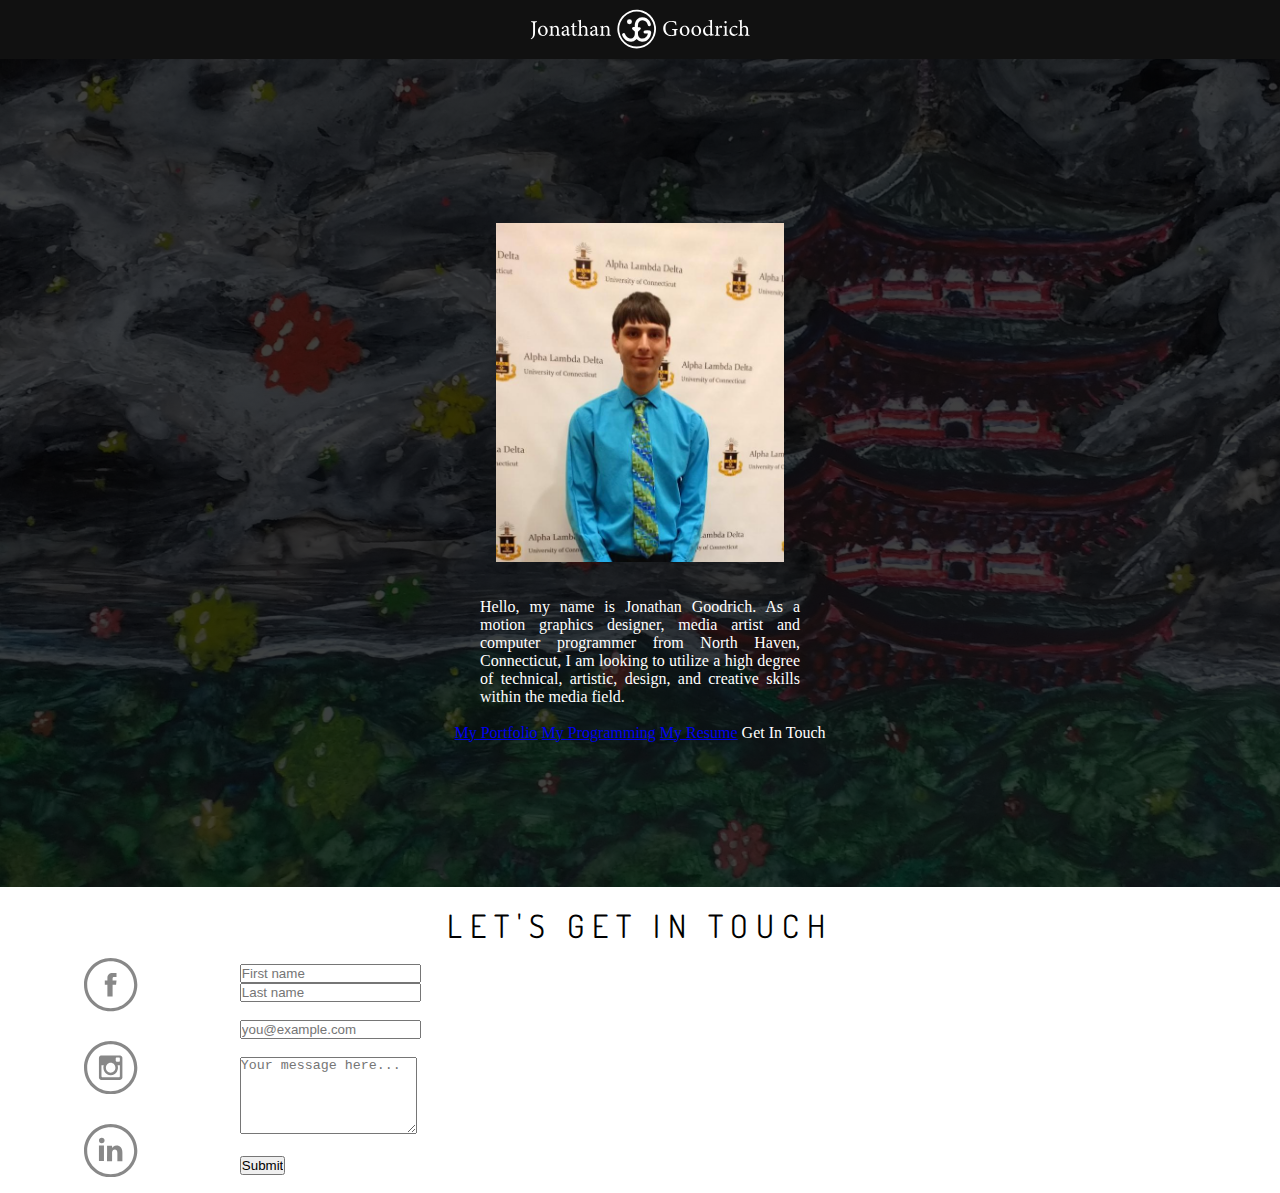
<file: index.html>
<!DOCTYPE html>
<html lang="en" dir="ltr">

<head>
  <meta charset="utf-8">
  <meta name="viewport" content="width=device-width, initial-scale=1.0">
  <link rel="stylesheet" href="https://stackpath.bootstrapcdn.com/bootstrap/4.2.1/css/bootstrap.min.css" integrity="sha384-GJzZqFGwb1QTTN6wy59ffF1BuGJpLSa9DkKMp0DgiMDm4iYMj70gZWKYbI706tWS" crossorigin="anonymous">
  <link rel="stylesheet" href="css/main.css">
  <title>Jonathan Goodrich | Porfolio</title>
</head>

<body>

  <div class="top">
    <nav>
      <div class="logo">
        <svg id="Layer_1" data-name="Layer 1" xmlns="http://www.w3.org/2000/svg" viewBox="0 50 850 210">
          <title>Horizontal Logo svg</title>
          <path d="M59.9,127.62c-6.12.71-6.75,1.18-6.75,7.77v29.05c0,10.36-1.64,15.77-6.9,20.48a25.71,25.71,0,0,1-7.3,4.55l-1.26-2.35a13.89,13.89,0,0,0,7.85-10.36c.71-3.77.79-8.32.79-14.91V135.39c0-6.59-.71-7.14-7.15-7.77v-2.19H59.9Z" />
          <path d="M81,141.05c9.81,0,17.11,7.45,17.11,17.58,0,12.71-9.42,18.76-17.11,18.76-10.83,0-17.42-8.72-17.42-17.51C63.6,147.09,73.56,141.05,81,141.05Zm-.94,2.66c-4.79,0-9.11,4.64-9.11,13.74,0,10,4.4,17.19,10.84,17.19,4.86,0,8.94-3.53,8.94-14.29C90.75,151.17,87,143.71,80.08,143.71Z" />
          <path d="M126,176.45v-2.2c4.55-.47,5-1,5-6.36V154.94c0-5.5-2-9.19-7.14-9.19-3.22,0-6.28,1.89-8.71,4.09V168.2c0,5.42.47,5.58,5.1,6.05v2.2h-17v-2.2c5.18-.55,5.65-.87,5.65-6.05V152c0-5.1-.55-5.33-4.79-6v-2a44.69,44.69,0,0,0,11-3.14V147c1.57-1.1,3.29-2.28,5.34-3.61a12,12,0,0,1,6.51-2.35c6.28,0,10.2,4.63,10.2,12.24V168.2c0,5.34.48,5.58,5,6.05v2.2Z" />
          <path d="M171.84,177.39a5.79,5.79,0,0,1-3.69-1.49,7.34,7.34,0,0,1-1.88-3.54c-3.14,2.12-7,5-9.42,5a9.63,9.63,0,0,1-9.58-9.66c0-3.84,2.12-6.35,6.44-7.85,4.79-1.64,10.68-3.69,12.4-5.1v-1.57c0-5.57-2.82-8.79-6.9-8.79a4.52,4.52,0,0,0-3.69,1.81,16.47,16.47,0,0,0-2.12,5.1,2.19,2.19,0,0,1-2.28,1.8,3.77,3.77,0,0,1-3.45-3.45c0-1.1,1-2,2.59-3.14,2.27-1.65,6.83-4.55,11.3-5.49a10.77,10.77,0,0,1,6.59,2.12c2.75,2.35,4,5,4,9.1v15.15c0,3.61,1.33,4.71,2.74,4.71a6.11,6.11,0,0,0,2.83-.87l.78,2.2Zm-5.73-19.86c-1.72.86-5.49,2.51-7.3,3.3-3,1.33-4.78,2.82-4.78,5.73a5.71,5.71,0,0,0,5.65,6,10.42,10.42,0,0,0,6.43-2.83Z" />
          <path d="M196.57,176.37a8,8,0,0,1-3.37,1c-5,0-7.7-3.06-7.7-9.34V145.21h-5.41l-.32-1,2.12-2.27h3.61v-6.6c1.49-1.57,3.77-3.61,5.26-5.18l1.18.16c-.16,3.3-.24,7.85-.24,11.62h9a2.45,2.45,0,0,1-.47,3.22H191.7V165.3c0,6.36,2.52,7.53,4.56,7.53a11.16,11.16,0,0,0,4.78-1.25l.71,2Z" />
          <path d="M226.87,176.45v-2.2c4.55-.47,5.18-.87,5.18-6.05V155.33c0-6.51-2.51-9.81-7.77-9.73a11.2,11.2,0,0,0-8.32,4.08V168.2c0,5.11.62,5.58,5.33,6.05v2.2H204.18v-2.2c4.56-.39,5.58-.79,5.58-6.05V130.37c0-4.16-.24-5.18-5.5-5.65v-2A48.53,48.53,0,0,0,216,120v26.77c2.82-2.83,7.14-5.73,11.38-5.73,6.44,0,10.91,4,10.91,13.42v13.81c0,5.18.63,5.58,5.18,6v2.2Z" />
          <path d="M272.87,177.39a5.75,5.75,0,0,1-3.69-1.49,7.44,7.44,0,0,1-1.89-3.54c-3.14,2.12-7,5-9.41,5a9.63,9.63,0,0,1-9.58-9.66c0-3.84,2.12-6.35,6.44-7.85,4.78-1.64,10.67-3.69,12.4-5.1v-1.57c0-5.57-2.83-8.79-6.91-8.79a4.54,4.54,0,0,0-3.69,1.81,17,17,0,0,0-2.12,5.1,2.18,2.18,0,0,1-2.27,1.8,3.77,3.77,0,0,1-3.46-3.45c0-1.1,1-2,2.59-3.14,2.28-1.65,6.83-4.55,11.3-5.49a10.82,10.82,0,0,1,6.6,2.12c2.74,2.35,4,5,4,9.1v15.15c0,3.61,1.34,4.71,2.75,4.71a6.11,6.11,0,0,0,2.82-.87l.79,2.2Zm-5.73-19.86c-1.73.86-5.5,2.51-7.3,3.3-3,1.33-4.79,2.82-4.79,5.73a5.71,5.71,0,0,0,5.65,6,10.44,10.44,0,0,0,6.44-2.83Z" />
          <path d="M305.37,176.45v-2.2c4.55-.47,5-1,5-6.36V154.94c0-5.5-2-9.19-7.14-9.19-3.22,0-6.28,1.89-8.72,4.09V168.2c0,5.42.47,5.58,5.11,6.05v2.2h-17v-2.2c5.18-.55,5.65-.87,5.65-6.05V152c0-5.1-.55-5.33-4.79-6v-2a44.57,44.57,0,0,0,11-3.14V147c1.57-1.1,3.3-2.28,5.34-3.61a12.06,12.06,0,0,1,6.52-2.35c6.28,0,10.2,4.63,10.2,12.24V168.2c0,5.34.47,5.58,5,6.05v2.2Z" />
          <path d="M558.4,155c-4.87.63-5.18,1.1-5.18,5.73v6.59a42.37,42.37,0,0,0,.47,7.46c-4.87,1.1-11,2.82-17.59,2.82-17.5,0-28.88-11.06-28.88-26.84,0-17,13.5-26.45,29.2-26.45,8.32,0,13.89,1.8,16.33,2,.15,2.9.54,7.77,1.17,12.71l-2.35.48c-1.89-6.68-4.24-9.74-9.19-11.39a23.72,23.72,0,0,0-7.06-.86c-12,0-19.94,7.77-19.94,22.61,0,12.56,6.36,24.88,21.75,24.88a15.72,15.72,0,0,0,6.67-1.26c1.65-.94,2.59-2,2.59-5.18v-6.36c0-5.73-.63-6.35-8.17-6.9v-2.28H558.4Z" />
          <path d="M583.2,141.05c9.81,0,17.11,7.45,17.11,17.58,0,12.71-9.42,18.76-17.11,18.76-10.83,0-17.42-8.72-17.42-17.51C565.78,147.09,575.75,141.05,583.2,141.05Zm-.94,2.66c-4.79,0-9.1,4.64-9.1,13.74,0,10,4.39,17.19,10.83,17.19,4.86,0,9-3.53,9-14.29C592.94,151.17,589.17,143.71,582.26,143.71Z" />
          <path d="M624.49,141.05c9.81,0,17.11,7.45,17.11,17.58,0,12.71-9.42,18.76-17.11,18.76-10.83,0-17.42-8.72-17.42-17.51C607.07,147.09,617,141.05,624.49,141.05Zm-.94,2.66c-4.79,0-9.1,4.64-9.1,13.74,0,10,4.39,17.19,10.83,17.19,4.86,0,8.94-3.53,8.94-14.29C634.22,151.17,630.46,143.71,623.55,143.71Z" />
          <path d="M686.19,174.48A83.82,83.82,0,0,0,674,177.39v-5.1c-1.41.86-3.45,2-4.86,2.82-3.14,1.81-5.26,2.28-6.21,2.28-6.28,0-14.6-6.28-14.6-17.27s9.58-19.07,20.33-19.07a15.88,15.88,0,0,1,5.34.86V130.37c0-5-.55-5.18-6.12-5.65v-2A78.33,78.33,0,0,0,680.22,120v47.33c0,4.08.55,4.47,3.46,4.79l2.51.16ZM674,148.11c-1.8-2.75-5.18-4-8.24-4-3.77,0-10.44,2.51-10.44,13.81,0,9.5,5.89,14.52,10.91,14.6A14.1,14.1,0,0,0,674,169.7Z" />
          <path d="M708,176.45H690v-2.2c4.94-.47,5.41-.87,5.41-6V152c0-5.18-.31-5.42-4.86-6v-2a43.5,43.5,0,0,0,11.06-3.22v8.63c2.75-4.08,6-8.39,10-8.39,2.91,0,4.55,1.8,4.55,3.76a5.25,5.25,0,0,1-2.66,4.32,1.55,1.55,0,0,1-2-.16c-1.18-1.17-2.12-2-3.54-2-1.64,0-4.55,2.43-6.28,6.44V168.2c0,5.18.4,5.58,6.44,6.05Z" />
          <path d="M720,176.45v-2.2c5-.47,5.49-.87,5.49-6.2V151.88c0-4.87-.23-5.18-4.94-6V144a51.91,51.91,0,0,0,11.15-3.14v27.16c0,5.33.55,5.73,5.65,6.2v2.2Zm8.16-43.25A4.31,4.31,0,0,1,724,129a4.25,4.25,0,0,1,4.24-4.32,4.11,4.11,0,0,1,4,4.32A4.18,4.18,0,0,1,728.18,133.2Z" />
          <path d="M771,169.38c-3.45,4.55-8.71,8-13.42,8-10,0-15.86-8.09-15.86-16.49,0-6.2,2.67-11.38,7.93-15.38a20.75,20.75,0,0,1,11.93-4.47c3.53,0,6.12,1.09,7.3,2.12a2.47,2.47,0,0,1,1.26,2.27c0,1.89-2,3.53-2.83,3.53-.39,0-.7-.15-1.49-.78a11.65,11.65,0,0,0-7.93-3.3c-5.18,0-9.73,4.4-9.73,12.56-.08,10.91,7.38,14.52,11.93,14.52,3.3,0,6-.86,9.58-4.32Z" />
          <path d="M796.55,176.45v-2.2c4.56-.47,5.18-.87,5.18-6.05V155.33c0-6.51-2.51-9.81-7.77-9.73a11.21,11.21,0,0,0-8.32,4.08V168.2c0,5.11.63,5.58,5.34,6.05v2.2H773.87v-2.2c4.55-.39,5.57-.79,5.57-6.05V130.37c0-4.16-.23-5.18-5.49-5.65v-2A48.32,48.32,0,0,0,785.64,120v26.77c2.83-2.83,7.15-5.73,11.38-5.73,6.44,0,10.91,4,10.91,13.42v13.81c0,5.18.63,5.58,5.19,6v2.2Z" />
          <circle cx="387.61" cy="126.8" r="8.77" />
          <path d="M413.28,221.48a68.47,68.47,0,1,1,48.43-20A68,68,0,0,1,413.28,221.48Zm0-130.5a62,62,0,1,0,62,62A62.09,62.09,0,0,0,413.28,91Z" />
          <path d="M458.92,157.63a82.55,82.55,0,0,0-16.45.08,5.62,5.62,0,0,0,1.42,11.16,69.46,69.46,0,0,1,9.23-.32,26.45,26.45,0,0,1-5.69,11.3,20,20,0,0,1-15.68,6.81c-7.61,0-13.85-7.83-13.9-17.45v-1a4.08,4.08,0,0,0,0-.7c0-1.89,0-3.69,0-5.4l8.39-7.72a4.78,4.78,0,0,0-3.24-8.3h-5.37c0-1.84,0-3.54.06-5.15.31-11.43,6.16-18.81,14.91-18.81h0c15.91,0,19.45,14.57,19.67,15.57a5.62,5.62,0,0,0,11.22-.72c-.06-2-1.69-8.25-6.1-14.1-4.12-5.47-11.77-12-24.78-12h0A24.44,24.44,0,0,0,414.17,119c-4.86,5.38-7.55,12.85-7.79,21.61-.05,1.73-.06,3.53-.06,5.46h-4.73a4.78,4.78,0,0,0-3.17,8.36l8.11,7.18q0,3,.07,6.5l-.22,4.44c-.56,7.92-6.23,14.12-12.94,14.12-6.12,0-11.46-2.52-15.87-7.51a30.74,30.74,0,0,1-5.19-8.25,5.62,5.62,0,0,0-10.54,3.92,40.19,40.19,0,0,0,7,11.43c6.58,7.63,15.09,11.66,24.6,11.66a23,23,0,0,0,16.7-7.32,26,26,0,0,0,2.37-2.87c.36.48.72,1,1.11,1.42a23.51,23.51,0,0,0,18.13,8.77,31.06,31.06,0,0,0,25.66-12.51,36.58,36.58,0,0,0,7.36-19C465.13,158.61,460,157.73,458.92,157.63Z" />
        </svg>
      </div>
      <div class="menuItems">
        <a href="artwork.html">My Portfolio</a>
        <a href="https://github.com/CyanJe/Projects-Reel">My Programming</a>
        <a href="resume2023.pdf" target="_blank">My Resume</a>
        <a href="resume2023.pdf" target="_blank">Get In Touch</a>
      </div>
    </nav>

    <div class="mainReel">
      <div class="bgImg">
        <div class="middleCont">
          <img src="imgs/jon.jpg" width="50%" alt="Jon's Picture">
          <p>Hello, my name is Jonathan Goodrich. As a motion graphics designer, media artist and computer programmer from North Haven, Connecticut, I am looking to utilize a high degree of technical, artistic, design, and creative
            skills within the media field.</p>
        </div>

        <div class="menuItems">
          <a class="btn btn-outline-light" href="artwork.html" target="_blank">My Portfolio</a>
          <a class="btn btn-outline-light" href="https://github.com/CyanJe/Projects-Reel" target="_blank">My Programming</a>
          <a class="btn btn-outline-light" href="resume2023.pdf" target="_blank">My Resume</a>
          <a class="btn btn-outline-light touchBtn" style="color: white;">Get In Touch</a>
        </div>
      </div>
      <div id="carouselExampleIndicators" class="carousel slide" data-ride="carousel">
        <ol class="carousel-indicators">
          <li data-target="#carouselExampleIndicators" data-slide-to="0" class="active"></li>
          <li data-target="#carouselExampleIndicators" data-slide-to="1"></li>
          <li data-target="#carouselExampleIndicators" data-slide-to="2"></li>
          <li data-target="#carouselExampleIndicators" data-slide-to="3"></li>
          <li data-target="#carouselExampleIndicators" data-slide-to="4"></li>
        </ol>
        <div class="carousel-inner">
          <div class="carousel-item active">
            <img src="imgs/one.png" class="d-block w-100" alt="...">
          </div>
          <div class="carousel-item">
            <img src="imgs/two.jpg" class="d-block w-100" alt="...">
          </div>
          <div class="carousel-item">
            <img src="imgs/three.jpg" class="d-block w-100" alt="...">
          </div>
          <div class="carousel-item">
            <img src="imgs/four.jpg" class="d-block w-100" alt="...">
          </div>
          <div class="carousel-item">
            <img src="imgs/five.jpg" class="d-block w-100" alt="...">
          </div>
        </div>
        <a class="carousel-control-prev" href="#carouselExampleIndicators" role="button" data-slide="prev">
          <span class="carousel-control-prev-icon" aria-hidden="true"></span>
          <span class="sr-only">Previous</span>
        </a>
        <a class="carousel-control-next" href="#carouselExampleIndicators" role="button" data-slide="next">
          <span class="carousel-control-next-icon" aria-hidden="true"></span>
          <span class="sr-only">Next</span>
        </a>
      </div>
    </div>
  </div>
  <div class="viewOptions">
    <div class="Artwork">
      <a href="artwork.html">
        <svg enable-background="new 0 0 48 48" height="48px" id="Layer_1" version="1.1" viewBox="0 0 48 48" width="48px" xml:space="preserve" xmlns="http://www.w3.org/2000/svg" xmlns:xlink="http://www.w3.org/1999/xlink">
          <path clip-rule="evenodd" d="M46.443,6.719C40.506,15.546,22.623,33.4,22.623,33.4l-0.007-0.007  c-0.042,0.046-0.08,0.094-0.125,0.139c-1.124,1.122-2.649,1.576-4.114,1.403c0.471,1.972-0.026,4.137-1.529,5.678  c0,0-7.52,9.299-15.854,3.44c0,0,4.494-1.259,4.885-4.885c0,0-0.6-3.654,2.699-7.04c1.479-1.518,3.548-2.039,5.445-1.596  c-0.152-1.444,0.303-2.94,1.411-4.047c0.044-0.045,0.093-0.083,0.139-0.126l-0.007-0.007c0,0,17.872-17.864,26.712-23.793  c1.17-0.837,2.804-0.739,3.854,0.31C47.185,3.92,47.282,5.551,46.443,6.719z M15.456,33.486c-0.742-0.742-1.704-1.165-2.733-1.165  c-1.033,0-2.009,0.416-2.744,1.171c-2.535,2.602-2.155,5.584-2.145,5.677c-0.218,2.02-1.363,3.741-2.557,4.776  c0.422,0.077,0.849,0.116,1.285,0.116c4.75,0,8.752-4.66,8.789-4.704C15.352,39.357,18.09,36.121,15.456,33.486z M15.994,30.008  c0,0.796,0.289,1.546,0.854,2.109c0.565,0.564,1.348,0.891,2.146,0.891s1.519-0.326,2.066-0.874l1.554-1.57  c0.079-0.081,0.187-0.191,0.274-0.28l-4.197-4.197c-0.092,0.089-0.205,0.198-0.287,0.279l-1.557,1.537  C16.283,28.465,15.994,29.212,15.994,30.008z M44.72,4.286C44.471,4.037,44.18,4,44.027,4c-0.212,0-0.414,0.064-0.635,0.222  c-6.218,4.17-17.999,15.367-23.301,20.503l4.159,4.159c5.14-5.296,16.364-17.083,20.568-23.332  C45.102,5.158,45.061,4.625,44.72,4.286z"
            fill-rule="evenodd" /></svg>
        <p>My Portfolio</p>
      </a>
    </div>
    <div class="Programming">
      <a href="https://github.com/CyanJe/Projects-Reel">
        <svg version="1.1" viewBox="0 25 512 512" width="75px" xml:space="preserve" xmlns="http://www.w3.org/2000/svg" xmlns:xlink="http://www.w3.org/1999/xlink">
          <g>
            <g>
              <path d="M398.905,96.168h-285.81c-22.684,0-41.139,18.455-41.139,41.139v177.387      c0,22.684,18.455,41.139,41.139,41.139h105.759l-9.859,49.865h-31.964c-7.18,0-13,5.82-13,13s5.82,13,13,13      c8.213,0,149.678,0,157.938,0c7.18,0,13-5.82,13-13s-5.82-13-13-13h-31.964l-9.859-49.865h105.759      c22.684,0,41.139-18.455,41.139-41.139V137.307C440.043,114.623,421.589,96.168,398.905,96.168z M276.501,405.697h-41.003      l9.859-49.865h21.284L276.501,405.697z M414.043,314.693c0,8.348-6.792,15.139-15.139,15.139c-10.026,0-268.566,0-285.809,0      c-8.348,0-15.139-6.791-15.139-15.139V137.307c0-8.348,6.791-15.139,15.139-15.139h285.81c8.348,0,15.139,6.791,15.139,15.139      V314.693z" />
              <path d="M204.207,162.6c-5.077-5.077-13.308-5.077-18.385,0l-53.21,53.21      c-5.073,5.074-5.076,13.309,0,18.385l53.21,53.21c5.077,5.077,13.308,5.077,18.385,0c5.077-5.077,5.077-13.308,0-18.385      l-44.018-44.018l44.018-44.018C209.283,175.908,209.283,167.677,204.207,162.6z" />
              <path d="M326.178,162.6c-5.077-5.077-13.308-5.077-18.385,0c-5.077,5.077-5.077,13.308,0,18.385      l44.018,44.018l-44.018,44.018c-5.077,5.077-5.077,13.308,0,18.385c5.086,5.086,13.317,5.068,18.385,0l53.21-53.21      c5.073-5.074,5.076-13.309,0-18.385L326.178,162.6z" />
              <path d="M292.717,160.451c-6.263-3.508-14.186-1.275-17.695,4.989l-60.729,108.415      c-3.509,6.264-1.275,14.186,4.989,17.695c6.269,3.511,14.189,1.271,17.695-4.989l60.729-108.415      C301.215,171.882,298.981,163.959,292.717,160.451z" />
            </g>
          </g>
        </svg>
        <p>My Programming</p>
      </a>
    </div>
    <div class="Resume">
      <a href="resume2023.pdf">
        <svg height="100px" id="Layer_1" version="1.1" viewBox="0 0 48 48" xml:space="preserve" xmlns="http://www.w3.org/2000/svg" xmlns:xlink="http://www.w3.org/1999/xlink">
          <g>
            <path d="M37.054,9.945c0.55,0,1,0.45,1,1v28.67c0,0.55-0.45,1-1,1h-25.3   c-0.55,0-1-0.45-1-1V6.995c0-0.55,0.45-1,1-1h21.21c0.55,0,1,0.45,1,1v1.95c0,0.55,0.45,1,1,1H37.054z" style="stroke-miterlimit:10;" />
          </g>
          <rect height="6" style="stroke-miterlimit:10;" width="6" x="14.154" y="9.615" />
          <rect height="0.84" width="9.958" x="22.123" y="9.102" />
          <rect height="0.84" width="11.875" x="22.133" y="11.362" />
          <rect height="0.84" width="11.875" x="22.133" y="13.331" />
          <rect height="0.938" width="11.916" x="22.217" y="15.116" />
          <rect height="0.938" width="21.75" x="13.633" y="20.949" />
          <rect height="0.938" width="21.75" x="13.717" y="23.199" />
          <rect height="0.938" width="21.75" x="13.717" y="25.448" />
          <rect height="0.938" width="21.75" x="13.801" y="36.281" />
          <path d="M38.123,9.894c0.33,0.32,0.444,0.738,0.256,0.933l0,0c-0.188,0.194-0.609,0.092-0.939-0.228  l-3.925-3.807c-0.329-0.32-0.444-0.738-0.256-0.932l0,0c0.188-0.195,0.61-0.093,0.939,0.227L38.123,9.894z" />
        </svg>
        <p>Read My Resume</p>
      </a>
    </div>

  </div>

  <div class="aboutJon">
    <div class="card" style="width: 100vw;">
      <img src="imgs/jon.jpg" class="card-img-top" alt="...">
      <div class="card-body">
        <p class="card-text">Hello, my name is Jonathan Goodrich. As a motion graphics designer, media artist and computer programmer from North Haven, Connecticut, I am looking to utilize a high degree of technical, artistic, design, and creative
          skills within the media field.</p>
      </div>
    </div>
  </div>

  <div class="divider divider-1">
    <p>...</p>
  </div>

  <p class="gIT">Let's Get In Touch</p>
  <div class="contactGIT">

    <div class="socialMedia">
      <div class="facebook">
        <a href="https://www.facebook.com/jonathan.goodrich.169">
          <svg version="1.1" viewBox="0 0 50 50" xmlns="http://www.w3.org/2000/svg" xmlns:sketch="http://www.bohemiancoding.com/sketch/ns" xmlns:xlink="http://www.w3.org/1999/xlink">
            <g fill="none" fill-rule="evenodd" id="Page-1" stroke="none" stroke-width="1">
              <g fill="#000000" id="Facebook">
                <path d="M25,50 C38.8071194,50 50,38.8071194 50,25 C50,11.1928806 38.8071194,0 25,0 C11.1928806,0 0,11.1928806 0,25 C0,38.8071194 11.1928806,50 25,50 Z M25,47 C37.1502651,47 47,37.1502651 47,25 C47,12.8497349 37.1502651,3 25,3 C12.8497349,3 3,12.8497349 3,25 C3,37.1502651 12.8497349,47 25,47 Z M26.8145197,36 L26.8145197,24.998712 L30.0687449,24.998712 L30.5,21.2076072 L26.8145197,21.2076072 L26.8200486,19.3101227 C26.8200486,18.3213442 26.9207209,17.7915341 28.4425538,17.7915341 L30.4769629,17.7915341 L30.4769629,14 L27.2222769,14 C23.3128757,14 21.9368678,15.8390937 21.9368678,18.9318709 L21.9368678,21.2080366 L19.5,21.2080366 L19.5,24.9991413 L21.9368678,24.9991413 L21.9368678,36 L26.8145197,36 Z M26.8145197,36"
                  id="Oval-1" />
              </g>
            </g>
          </svg>
        </a>
      </div>
      <div class="instagram">
        <a href="https://www.instagram.com/gooj56/">
          <svg version="1.1" viewBox="0 0 50 50" xmlns="http://www.w3.org/2000/svg" xmlns:sketch="http://www.bohemiancoding.com/sketch/ns" xmlns:xlink="http://www.w3.org/1999/xlink">
            <g fill="none" fill-rule="evenodd" id="Page-1" stroke="none" stroke-width="1">
              <g id="Intsagram">
                <path d="M25,0 C11.1928806,0 0,11.1928806 0,25 C0,38.8071194 11.1928806,50 25,50 C38.8071194,50 50,38.8071194 50,25 C50,11.1928806 38.8071194,0 25,0 Z M25,3 C12.8497349,3 3,12.8497349 3,25 C3,37.1502651 12.8497349,47 25,47 C37.1502651,47 47,37.1502651 47,25 C47,12.8497349 37.1502651,3 25,3 Z M35.9513128,34.5096659 C35.9701595,34.4075385 35.9839804,34.3037693 36,34.2013135 L36,15.7986865 C35.9846086,15.6978726 35.9714159,15.5967304 35.9525693,15.496245 C35.7600194,14.4654483 34.9467868,13.6655054 33.9482288,13.5226585 C33.9067662,13.517076 33.8662459,13.5075528 33.8254116,13.5 L16.1745884,13.5 C16.0681049,13.5200314 15.9609932,13.5351371 15.8560802,13.5600942 C14.8813947,13.7922616 14.1601965,14.6128926 14.0213595,15.6453312 C14.0157055,15.6883495 14.0072245,15.7310394 14,15.7740577 L14,34.2269275 C14.0201031,34.3438321 14.0361227,34.4617219 14.0612516,34.5779697 C14.2767315,35.5742861 15.0902783,36.3466448 16.0580534,36.4766848 C16.1048559,36.4825957 16.1519725,36.4921188 16.198775,36.5 L33.801225,36.5 C33.9155613,36.4796402 34.0302117,36.4628926 34.1432916,36.4372787 C35.0416482,36.2379497 35.775725,35.454426 35.9513128,34.5096659 Z M16.380331,33.0989292 C16.380331,33.5885494 16.7858479,34.0095374 17.254187,34.0095374 C22.4169106,34.0098658 27.5793201,34.0098658 32.7420437,34.0095374 C33.2147803,34.0095374 33.6180985,33.5892062 33.6180985,33.0959737 C33.6184126,29.6962164 33.6180985,26.2967875 33.6180985,22.8973587 L33.6180985,22.8267561 L31.5179543,22.8267561 C31.8144748,23.81749 31.9055669,24.8252998 31.7893459,25.8524843 C31.6724968,26.8799971 31.3558732,27.8362507 30.8401034,28.7192747 C30.3240195,29.6032838 29.6549637,30.3355797 28.8357629,30.9184609 C26.7123745,32.4303398 23.9167892,32.5633352 21.6636731,31.2412621 C20.5247077,30.5736579 19.6304345,29.6426899 19.0069247,28.4431039 C18.0768429,26.653084 17.9282685,24.7744003 18.4738788,22.8251142 C17.7771813,22.825771 17.0833107,22.825771 16.3800168,22.825771 L16.3800168,22.8878355 C16.3800168,26.2915334 16.3797027,29.6952313 16.380331,33.0989292 Z M24.897757,29.6581239 C27.3886549,29.7139492 29.403361,27.6333095 29.4558175,25.1027841 C29.5095304,22.4931182 27.4960808,20.3376071 25.0001571,20.339249 C22.5601451,20.3376071 20.5765359,22.3900057 20.5422979,24.9293975 C20.5071175,27.5370931 22.5039192,29.604269 24.897757,29.6581239 Z M33.6177844,18.481582 C33.6180985,17.7555254 33.6180985,17.0291405 33.6177844,16.303084 C33.6177844,15.7822673 33.2235754,15.3678469 32.7260241,15.3675186 C32.03341,15.3671902 31.3407958,15.3668618 30.6478676,15.3675186 C30.1515727,15.3681753 29.7561073,15.7835808 29.7557932,16.3043975 C29.7554791,17.0242147 29.7535944,17.744032 29.7583061,18.4641776 C29.7589343,18.5715591 29.7784092,18.6832096 29.8110767,18.7850086 C29.9354645,19.1682324 30.2712489,19.4033552 30.6824198,19.4053255 C31.0166336,19.4059823 31.3508474,19.4049971 31.6853753,19.4049971 C32.0472308,19.4007282 32.4103428,19.4079526 32.7725125,19.3987579 C33.2383386,19.3866077 33.6177844,18.9692319 33.6177844,18.481582 Z M33.6177844,18.481582" />
              </g>
            </g>
          </svg>
        </a>
      </div>
      <div class="linkedIn">
        <a href="https://www.linkedin.com/in/jonathan-goodrich">
          <svg version="1.1" viewBox="0 0 50 50" xmlns="http://www.w3.org/2000/svg" xmlns:sketch="http://www.bohemiancoding.com/sketch/ns" xmlns:xlink="http://www.w3.org/1999/xlink">
            <g fill="none" fill-rule="evenodd" id="Page-1" stroke="none" stroke-width="1">
              <g fill="#000000" id="LinkedIn">
                <path d="M25,50 C38.8071194,50 50,38.8071194 50,25 C50,11.1928806 38.8071194,0 25,0 C11.1928806,0 0,11.1928806 0,25 C0,38.8071194 11.1928806,50 25,50 Z M25,47 C37.1502651,47 47,37.1502651 47,25 C47,12.8497349 37.1502651,3 25,3 C12.8497349,3 3,12.8497349 3,25 C3,37.1502651 12.8497349,47 25,47 Z M14,20.1180479 L14,34.6581834 L18.7100851,34.6581834 L18.7100851,20.1180479 L14,20.1180479 Z M16.6646962,13 C15.0534058,13 14,14.0858611 14,15.5115122 C14,16.9076331 15.0222711,18.0247614 16.6035556,18.0247614 L16.6336556,18.0247614 C18.2759867,18.0247614 19.2988222,16.9076331 19.2988222,15.5115122 C19.2682519,14.0858611 18.2759867,13 16.6646962,13 Z M30.5769213,20.1180479 C28.076176,20.1180479 26.9565501,21.5293199 26.3314108,22.5193527 L26.3314108,20.4598644 L21.6207614,20.4598644 C21.6828427,21.8242356 21.6207614,35 21.6207614,35 L26.3314108,35 L26.3314108,26.8795887 C26.3314108,26.445032 26.3619812,26.0115368 26.4865199,25.7004084 C26.826932,24.83226 27.6020069,23.9334233 28.9032674,23.9334233 C30.6083381,23.9334233 31.2899149,25.2667202 31.2899149,27.2206333 L31.2899149,34.999614 L35.9998119,34.999614 L36,26.6627446 C36,22.1966439 33.6763743,20.1180479 30.5769213,20.1180479 Z M30.5769213,20.1180479"
                  id="Oval-1" />
              </g>
            </g>
          </svg>
        </a>
      </div>
    </div>
    <div class="divider divider-2">
      <p>...</p>
    </div>
    <div class="contact">
      <form action="https://formspree.io/goodrich.j24@gmail.com" method="POST">
        <div class="form-row">
          <div class="col">
            <input type="text" class="form-control" name="firstname" placeholder="First name">
          </div>
          <div class="col">
            <input type="text" class="form-control" name="lastname" placeholder="Last name">
          </div>
        </div>
        <br />
        <div class="form-row">
          <div class="col">
            <input type="email" class="form-control" name="_replyto" placeholder="you@example.com">
          </div>
        </div>
        <br />
        <div class="form-row">
          <div class="col">
            <textarea rows="5" class="form-control" name="message" placeholder="Your message here..."></textarea>
          </div>
        </div>
        <br />
        <div class="form-row">
          <div class="col">
            <input class="btn-lg btn-block btn-success center" type="submit" value="Submit">
          </div>
        </div>
      </form>
    </div>
  </div>
  <footer>

  </footer>

  <script src="https://code.jquery.com/jquery-3.3.1.slim.min.js" integrity="sha384-q8i/X+965DzO0rT7abK41JStQIAqVgRVzpbzo5smXKp4YfRvH+8abtTE1Pi6jizo" crossorigin="anonymous"></script>
  <script src="https://cdnjs.cloudflare.com/ajax/libs/popper.js/1.14.6/umd/popper.min.js" integrity="sha384-wHAiFfRlMFy6i5SRaxvfOCifBUQy1xHdJ/yoi7FRNXMRBu5WHdZYu1hA6ZOblgut" crossorigin="anonymous"></script>
  <script src="https://stackpath.bootstrapcdn.com/bootstrap/4.2.1/js/bootstrap.min.js" integrity="sha384-B0UglyR+jN6CkvvICOB2joaf5I4l3gm9GU6Hc1og6Ls7i6U/mkkaduKaBhlAXv9k" crossorigin="anonymous"></script>
  <script src="https://ajax.googleapis.com/ajax/libs/jquery/3.3.1/jquery.min.js"></script>
  <script src="js/index.js"></script>
</body>

</html>
</file>
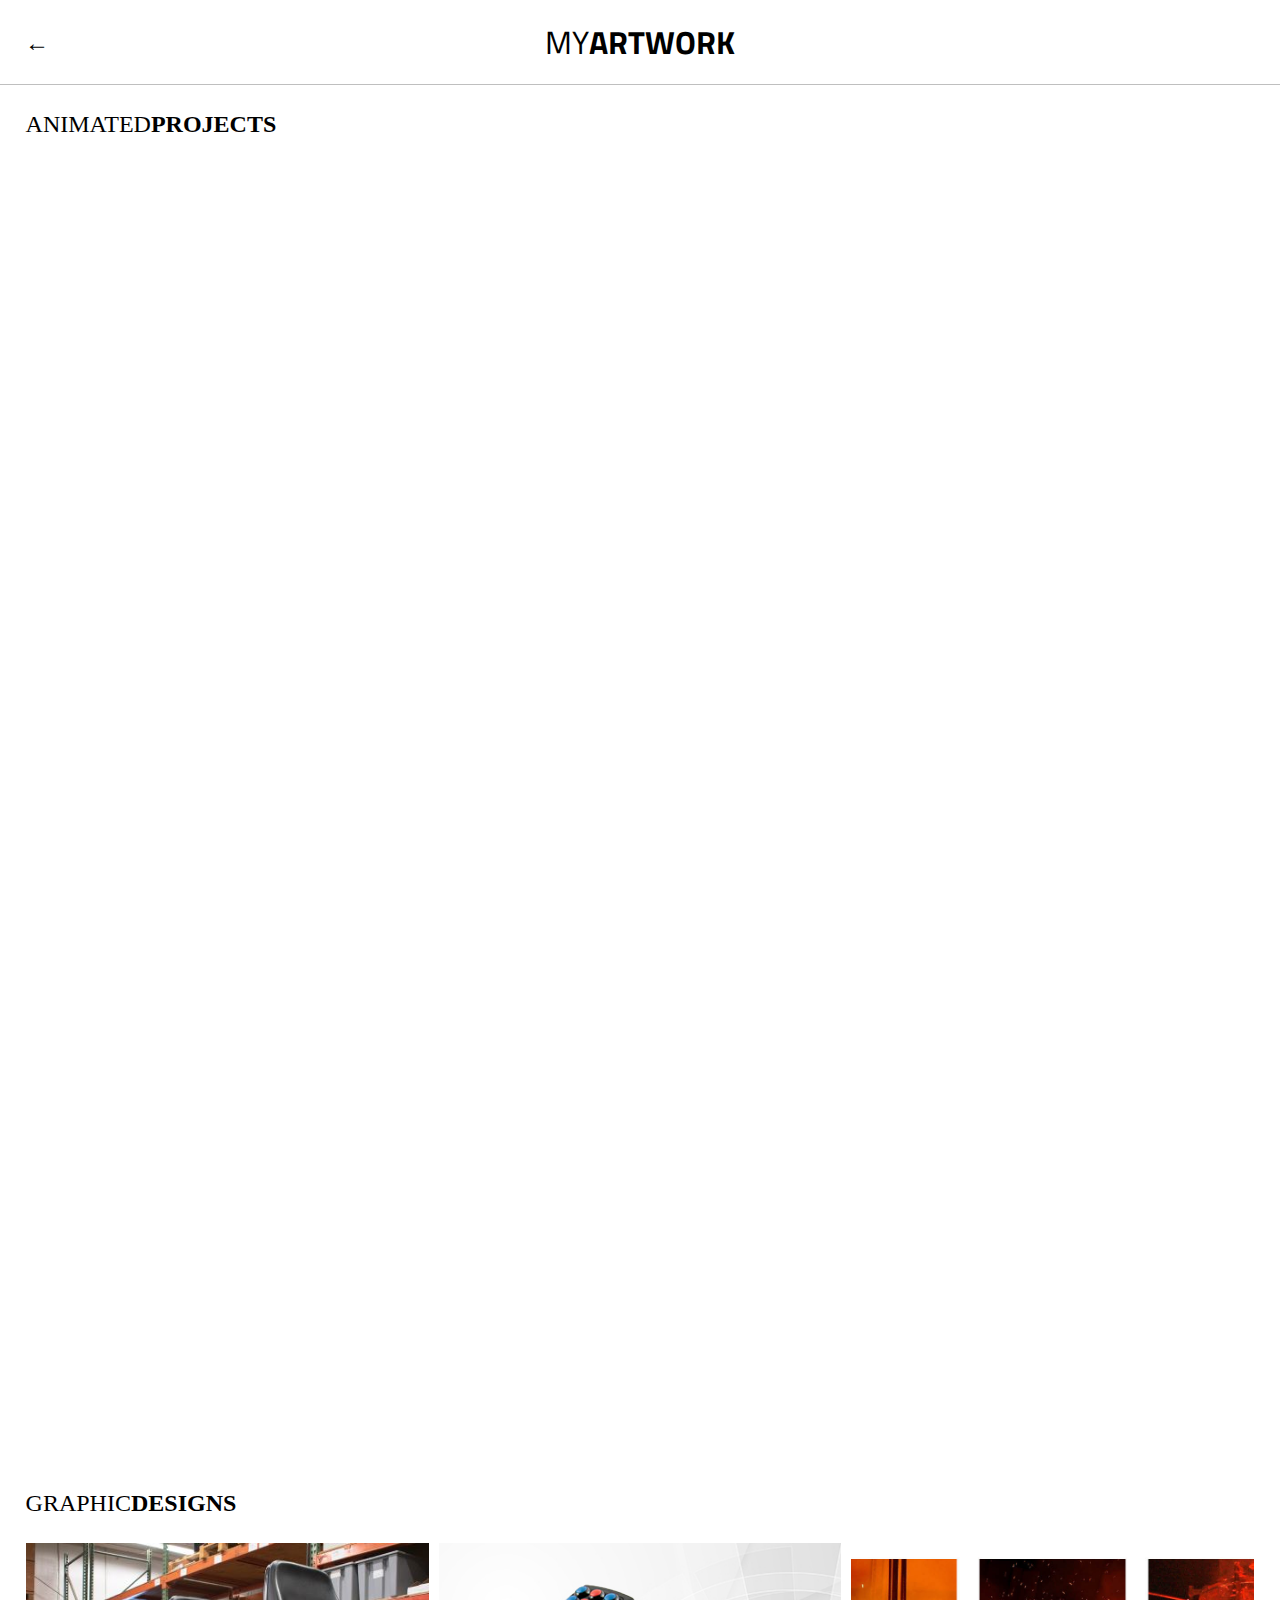
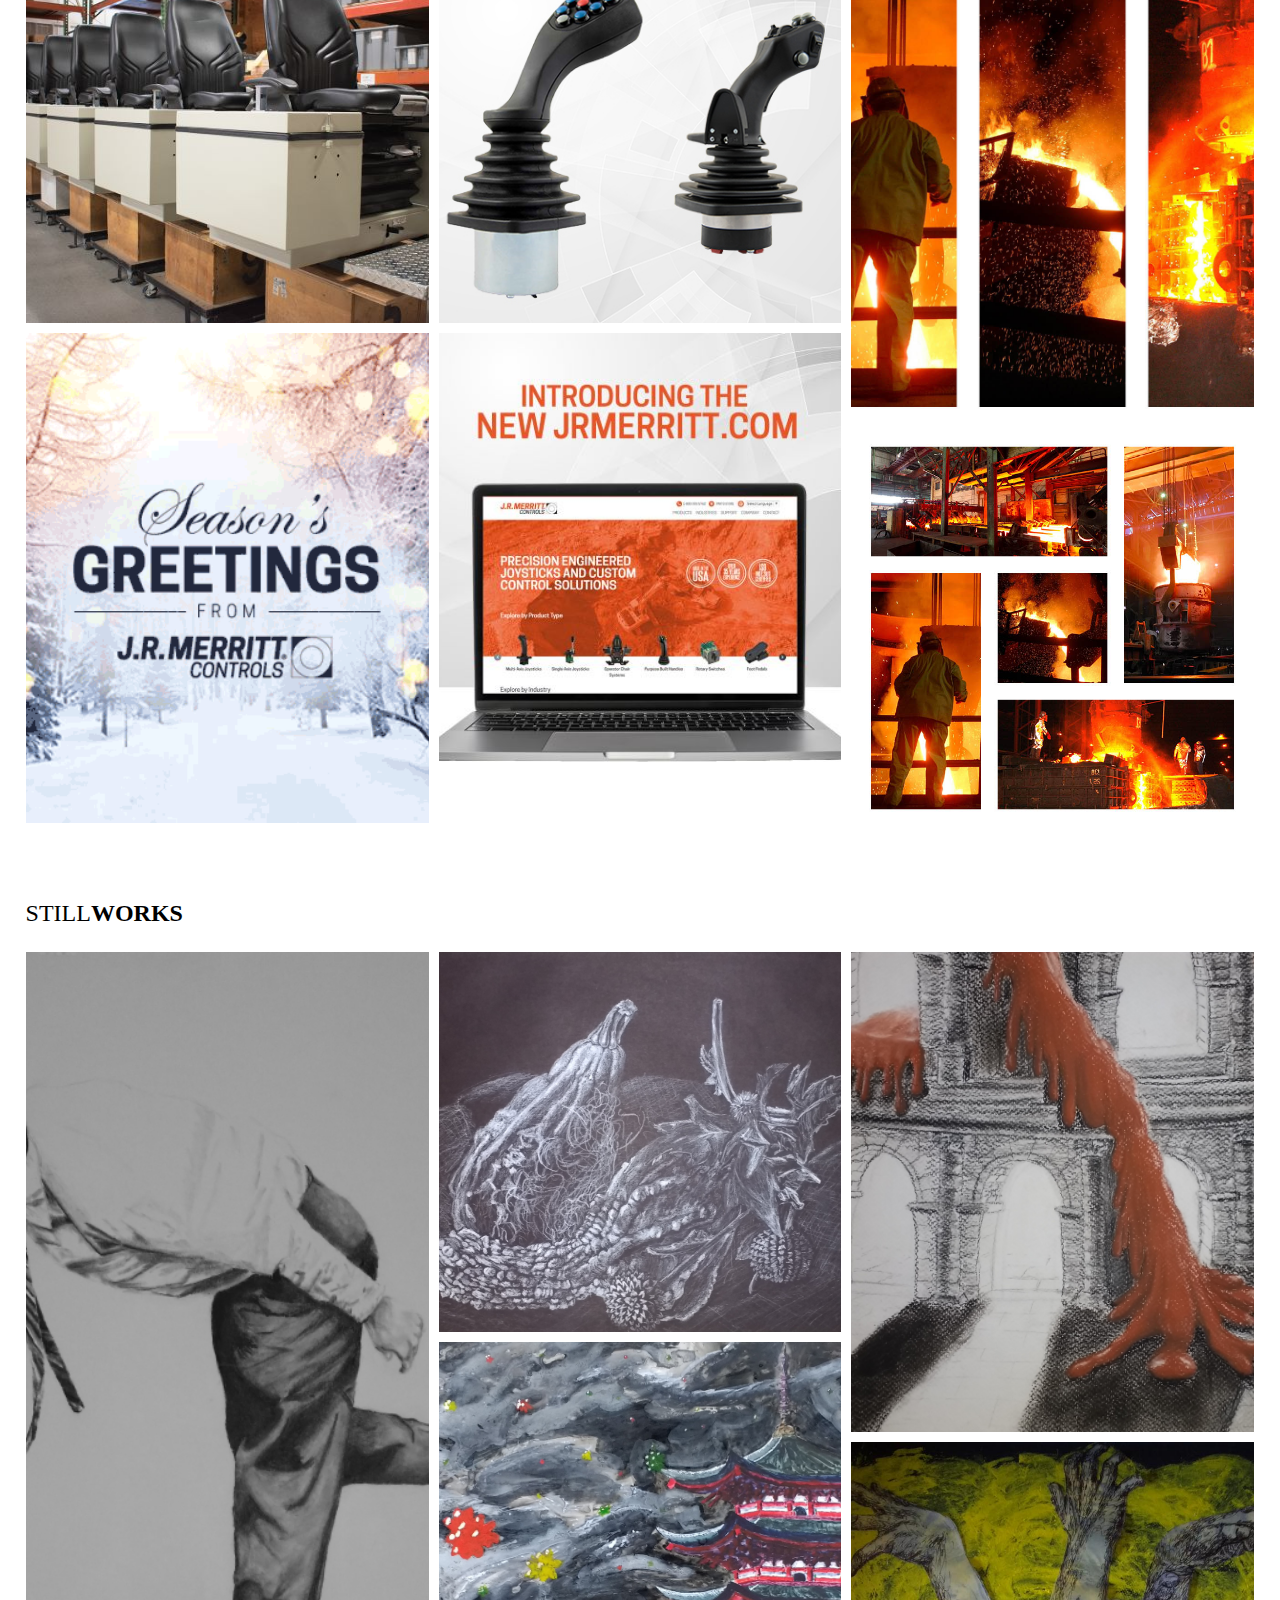
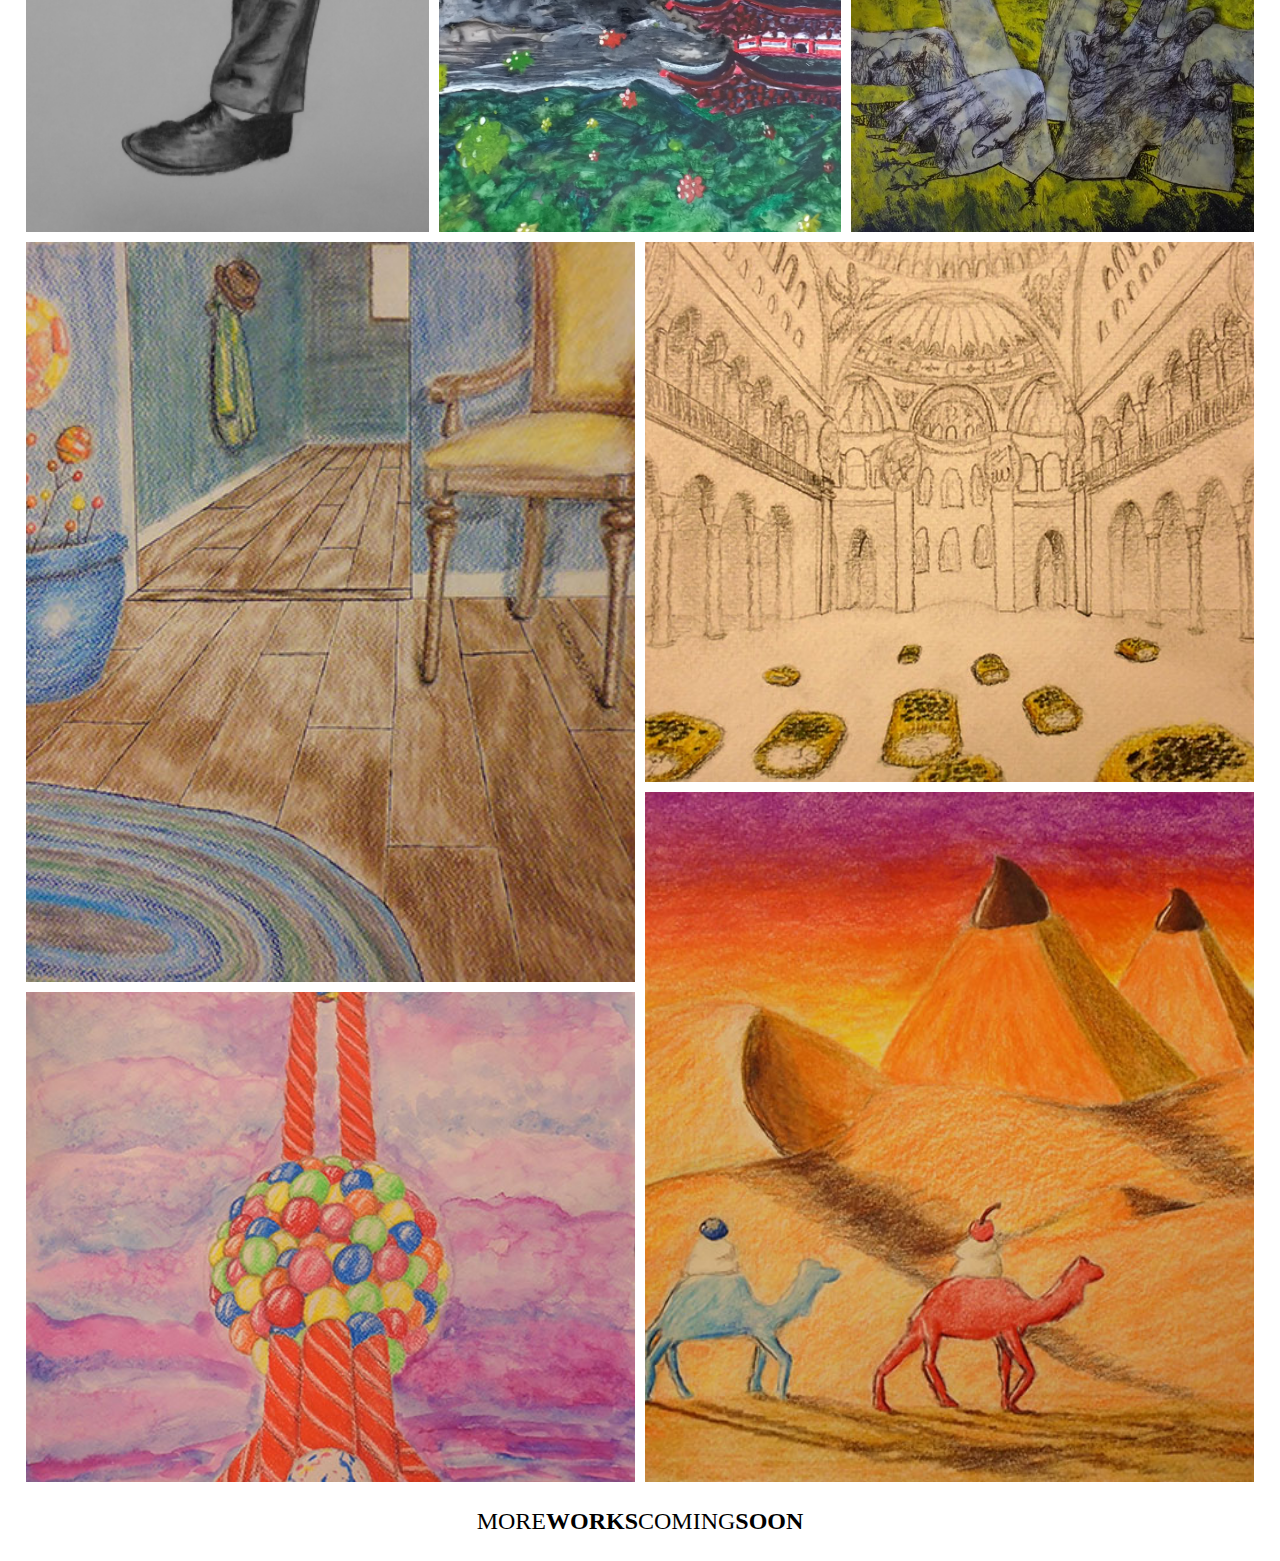
<file: artwork.html>
<!DOCTYPE html>
<html lang="en" dir="ltr">

<head>
  <meta charset="utf-8">
  <meta name="viewport" content="width=device-width, initial-scale=1.0">
  <link rel="stylesheet" href="https://stackpath.bootstrapcdn.com/bootstrap/4.2.1/css/bootstrap.min.css" integrity="sha384-GJzZqFGwb1QTTN6wy59ffF1BuGJpLSa9DkKMp0DgiMDm4iYMj70gZWKYbI706tWS" crossorigin="anonymous">
  <link rel="stylesheet" href="css/artwork.css">
  <title>Jonathan Goodrich | Artwork</title>
</head>

<body>

  <div class="greeting">
    <a href="index.html" style="text-decoration: none; color: black; position: absolute;
    left: 25px; font-size: 150%;">&larr;</a>
    <p>MY<span>ARTWORK</span></p>
  </div>
  
  <div class="vidEmbeds">
    <div class="header">
      <p>ANIMATED<span>PROJECTS</span></p>
      <hr class="divider">
    </div>
    <div class="animProj">
      <div class="one">
        <iframe width="560" height="315" src="https://www.youtube.com/embed/q_baBC_lEdc" frameborder="0" allow="accelerometer; autoplay; clipboard-write; encrypted-media; gyroscope; picture-in-picture" allowfullscreen></iframe>
      </div>
      <div class="two">
        <iframe width="560" height="315" src="https://www.youtube.com/embed/EhB6MX5wcAk" frameborder="0" allow="accelerometer; autoplay; clipboard-write; encrypted-media; gyroscope; picture-in-picture" allowfullscreen></iframe>
      </div>
      <div class="three">
        <iframe width="560" height="315" src="https://www.youtube.com/embed/bQMeQd1iy6s" frameborder="0" allow="accelerometer; autoplay; clipboard-write; encrypted-media; gyroscope; picture-in-picture" allowfullscreen></iframe>
      </div>
      <div class="four">
        <iframe width="560" height="315" src="https://www.youtube.com/embed/Ntu9KPUe8SM" frameborder="0" allow="accelerometer; autoplay; clipboard-write; encrypted-media; gyroscope; picture-in-picture" allowfullscreen></iframe>
      </div>
      <div class="five">
        <iframe width="560" height="315" src="https://www.youtube.com/embed/1SULZKrrG9E" frameborder="0" allow="accelerometer; autoplay; encrypted-media; gyroscope; picture-in-picture" allowfullscreen></iframe>
      </div>
      <div class="six">
        <iframe width="560" height="315" src="https://www.youtube.com/embed/TbRj-ATcaxk" frameborder="0" allow="accelerometer; autoplay; encrypted-media; gyroscope; picture-in-picture" allowfullscreen></iframe>
      </div>
      <div class="seven">
        <iframe width="560" height="315" src="https://www.youtube.com/embed/OR76-VhCDoM" frameborder="0" allow="accelerometer; autoplay; clipboard-write; encrypted-media; gyroscope; picture-in-picture" allowfullscreen></iframe>
      </div>
      <div class="eight">
        <iframe width="560" height="315" src="https://www.youtube.com/embed/YeqzGOIBnGE" frameborder="0" allow="accelerometer; autoplay; clipboard-write; encrypted-media; gyroscope; picture-in-picture" allowfullscreen></iframe>
      </div>
    </div>
  </div>
  
  
  <div class="graphicDesigns">
    <div class="header">
      <p>GRAPHIC<span>DESIGNS</span></p>
      <hr class="divider">
    </div>

    <div class="mosaicGrid2">
      <div class="ten"></div>
      <div class="eleven"></div>
      <div class="twelve"></div>
      <div class="thirteen"></div>
      <div class="fourteen"></div>
      <div class="fifteen"></div>
    </div>
  </div>

  <div class="stillWorks">
    <div class="header">
      <p>STILL<span>WORKS</span></p>
      <hr class="divider">
    </div>

    <div class="mosaicGrid">
      <div class="one"></div>
      <div class="two"></div>
      <div class="three"></div>
      <div class="four"></div>
      <div class="five"></div>
      <div class="six"></div>
      <div class="seven"></div>
      <div class="eight"></div>
      <div class="nine"></div>
    </div>

    <div class="moreComing">
      <p>MORE<span>WORKS</span>COMING<span>SOON</span></p>
    </div>
  </div>
  


  <script src="js/index.js"></script>

</body>

</html>
</file>
<file: css/main.css>
@import url("https://fonts.googleapis.com/css?family=Dosis:400,600");
:root {
  --darkGreen: rgb(212, 212, 212);
  --lightGreen: #888;
  --darkTan: rgb(83, 82, 83);
  --mainFont: 'Dosis';
  --mainWeight: 400; }

* {
  -webkit-box-sizing: border-box;
          box-sizing: border-box;
  margin: 0;
  padding: 0; }

/*-------------------- BEGIN MOBILE SIZING --------------------*/
body {
  display: -webkit-box;
  display: -ms-flexbox;
  display: flex;
  -webkit-box-orient: vertical;
  -webkit-box-direction: normal;
      -ms-flex-direction: column;
          flex-direction: column;
  -webkit-box-align: center;
      -ms-flex-align: center;
          align-items: center;
  -webkit-box-pack: center;
      -ms-flex-pack: center;
          justify-content: center;
  width: 100vw;
  height: auto; }

nav {
  display: -webkit-box;
  display: -ms-flexbox;
  display: flex;
  -webkit-box-orient: horizontal;
  -webkit-box-direction: normal;
      -ms-flex-direction: row;
          flex-direction: row;
  -webkit-box-align: center;
      -ms-flex-align: center;
          align-items: center;
  -webkit-box-pack: center;
      -ms-flex-pack: center;
          justify-content: center;
  width: 100vw;
  -webkit-box-ordinal-group: 2;
      -ms-flex-order: 1;
          order: 1; }

nav > div {
  display: -webkit-box;
  display: -ms-flexbox;
  display: flex;
  -webkit-box-orient: vertical;
  -webkit-box-direction: normal;
      -ms-flex-direction: column;
          flex-direction: column; }

nav > div > svg {
  fill: var(--darkTan);
  width: 90%;
  -ms-flex-item-align: center;
      align-self: center; }

nav > .menuItems {
  display: none; }

.center {
  -ms-flex-item-align: center;
      align-self: center; }

.mainReel {
  width: 100vw;
  -webkit-box-ordinal-group: 3;
      -ms-flex-order: 2;
          order: 2;
  display: -webkit-box;
  display: -ms-flexbox;
  display: flex;
  -webkit-box-orient: vertical;
  -webkit-box-direction: normal;
      -ms-flex-direction: column;
          flex-direction: column;
  -webkit-box-pack: center;
      -ms-flex-pack: center;
          justify-content: center;
  background-color: gray; }

.mainReel > .bgImg {
  display: none; }

.mainReel > .bgImg > .middleCont > img{
  margin-right: 2vw;
  width: 45%;
}

.viewOptions {
  display: grid;
  grid-template-columns: 1fr 1fr;
  grid-template-rows: auto;
  width: 100vw;
  -webkit-box-ordinal-group: 4;
      -ms-flex-order: 3;
          order: 3; }

.viewOptions > div > a {
  display: -webkit-box;
  display: -ms-flexbox;
  display: flex;
  -webkit-box-orient: vertical;
  -webkit-box-direction: normal;
      -ms-flex-direction: column;
          flex-direction: column;
  -webkit-box-align: center;
      -ms-flex-align: center;
          align-items: center;
  -ms-flex-pack: distribute;
      justify-content: space-around;
  -webkit-transition: 0.4s ease;
  transition: 0.4s ease;
  padding: 2vh; }

.viewOptions > div > a > svg {
  -webkit-transition: 0.4s ease;
  transition: 0.4s ease;
  fill: white; }

.viewOptions > div:hover {
  -webkit-transition: 0.4s ease;
  transition: 0.4s ease;
  cursor: pointer;
  background-size: 150%; }

.viewOptions > div:hover > a > svg {
  -webkit-transition: 0.4s ease;
  transition: 0.4s ease;
  fill: var(--darkTan); }

.viewOptions > div > a > svg > rect {
  -webkit-transition: 0.4s ease;
  transition: 0.4s ease;
  stroke: rgba(0, 0, 0, 0.5); }

.viewOptions > div > p {
  text-transform: uppercase;
  color: white;
  font-size: 90%;
  font-family: var(--mainFont);
  font-weight: var(--mainWeight); }

.viewOptions > .Artwork {
  -webkit-box-ordinal-group: 2;
      -ms-flex-order: 1;
          order: 1;
  grid-column: 1 / 2;
  background: -webkit-gradient(linear, left top, left bottom, from(rgba(0, 0, 0, 0.75)), to(rgba(0, 0, 0, 0.75))), url("../imgs/art.jpg");
  background: linear-gradient(rgba(0, 0, 0, 0.75), rgba(0, 0, 0, 0.75)), url("../imgs/art.jpg");
  background-position: center;
  background-repeat: no-repeat;
  background-size: cover; }

.viewOptions > .Artwork > a {
  color: white;
  text-decoration: none;
  display: -webkit-box;
  display: -ms-flexbox;
  display: flex;
  -webkit-box-orient: vertical;
  -webkit-box-direction: normal;
      -ms-flex-direction: column;
          flex-direction: column;
  -webkit-box-align: center;
      -ms-flex-align: center;
          align-items: center;
  height: inherit;
  -webkit-box-pack: justify;
      -ms-flex-pack: justify;
          justify-content: space-between; }

.viewOptions > .Programming {
  -webkit-box-ordinal-group: 3;
      -ms-flex-order: 2;
          order: 2;
  grid-column: 2 / -1;
  background: -webkit-gradient(linear, left top, left bottom, from(rgba(0, 0, 0, 0.75)), to(rgba(0, 0, 0, 0.75))), url("../imgs/code.jpg");
  background: linear-gradient(rgba(0, 0, 0, 0.75), rgba(0, 0, 0, 0.75)), url("../imgs/code.jpg");
  background-position: center;
  background-repeat: no-repeat;
  background-size: cover; }

.viewOptions > .Programming > a {
  color: white;
  text-decoration: none;
  display: -webkit-box;
  display: -ms-flexbox;
  display: flex;
  -webkit-box-orient: vertical;
  -webkit-box-direction: normal;
      -ms-flex-direction: column;
          flex-direction: column;
  -webkit-box-align: center;
      -ms-flex-align: center;
          align-items: center;
  -webkit-box-pack: space-evenly;
      -ms-flex-pack: space-evenly;
          justify-content: space-evenly; }

.viewOptions > .Resume {
  -webkit-box-ordinal-group: 4;
      -ms-flex-order: 3;
          order: 3;
  grid-column: 1 / -1;
  grid-row: 2 / -1;
  -webkit-box-orient: horizontal;
  -webkit-box-direction: normal;
      -ms-flex-direction: row;
          flex-direction: row;
  background: -webkit-gradient(linear, left top, left bottom, from(rgba(0, 0, 0, 0.75)), to(rgba(0, 0, 0, 0.75))), url("../imgs/interview.jpg");
  background: linear-gradient(rgba(0, 0, 0, 0.75), rgba(0, 0, 0, 0.75)), url("../imgs/interview.jpg");
  background-position: center;
  background-repeat: no-repeat;
  background-size: cover;
  -webkit-box-pack: center;
      -ms-flex-pack: center;
          justify-content: center;
  -webkit-box-align: center;
      -ms-flex-align: center;
          align-items: center; }

.viewOptions > .Resume > a {
  color: white;
  text-decoration: none;
  display: -webkit-box;
  display: -ms-flexbox;
  display: flex;
  -webkit-box-orient: vertical;
  -webkit-box-direction: normal;
      -ms-flex-direction: column;
          flex-direction: column;
  -webkit-box-align: center;
      -ms-flex-align: center;
          align-items: center;
  -webkit-box-pack: space-evenly;
      -ms-flex-pack: space-evenly;
          justify-content: space-evenly; }

.aboutJon {
  -webkit-box-ordinal-group: 5;
      -ms-flex-order: 4;
          order: 4; }

.contactGIT {
  -webkit-box-ordinal-group: 6;
      -ms-flex-order: 5;
          order: 5; }

.divider {
  width: 100vw;
  display: -webkit-box;
  display: -ms-flexbox;
  display: flex;
  -webkit-box-orient: horizontal;
  -webkit-box-direction: normal;
      -ms-flex-direction: row;
          flex-direction: row;
  -webkit-box-align: center;
      -ms-flex-align: center;
          align-items: center;
  -webkit-box-pack: center;
      -ms-flex-pack: center;
          justify-content: center;
  text-align: center; }

.divider > p {
  font-size: 200%;
  color: #0cafe3; }

.divider-1 {
  -webkit-box-ordinal-group: 5;
      -ms-flex-order: 4;
          order: 4; }

.contactGIT > .socialMedia {
  -webkit-box-ordinal-group: 9;
      -ms-flex-order: 8;
          order: 8;
  width: 100vw;
  display: -webkit-box;
  display: -ms-flexbox;
  display: flex;
  -webkit-box-orient: horizontal;
  -webkit-box-direction: normal;
      -ms-flex-direction: row;
          flex-direction: row;
  -webkit-box-align: center;
      -ms-flex-align: center;
          align-items: center;
  -webkit-box-pack: center;
      -ms-flex-pack: center;
          justify-content: center; }

.contactGIT > .socialMedia > div > a:first-of-type {
  margin-left: 0;
  margin-right: 0; }

.contactGIT > .socialMedia > div:nth-child(2) {
  margin: 7vw; }

.contactGIT > .socialMedia > div > a:last-of-type {
  margin-left: 0;
  margin-right: 0; }

.contactGIT > .socialMedia > div > a > svg {
  width: calc(100vw / 5);
  -ms-flex-item-align: center;
      align-self: center; }

.contactGIT > .socialMedia > div > a > svg > g > g {
  fill: #888;
  -webkit-transition: 0.4s ease;
  transition: 0.4s ease; }

.gIT {
  -webkit-box-ordinal-group: 6;
      -ms-flex-order: 5;
          order: 5;
  font-family: var(--mainFont);
  text-transform: uppercase;
  letter-spacing: 0.25em; }

.contactGIT > .socialMedia > div > a > svg:hover > g > g {
  fill: #1b8f5a;
  -webkit-transition: 0.4s ease;
  transition: 0.4s ease;
  cursor: pointer; }

.contactGIT > .divider-2 {
  -webkit-box-ordinal-group: 9;
      -ms-flex-order: 8;
          order: 8; }

.contact {
  -webkit-box-ordinal-group: 10;
      -ms-flex-order: 9;
          order: 9;
  padding: 2vh; }

/*-------------------- END MOBILE SIZING --------------------*/
/*-------------------- BEGIN TABLET SIZING --------------------*/
@media screen and (min-width: 700px) {
  nav {
    display: flex;
    flex-direction: column;
    -webkit-box-align: center;
        -ms-flex-align: center;
            align-items: center;
    -webkit-box-pack: justify;
        -ms-flex-pack: justify;
            justify-content: space-between;
    padding: 1vh; }

  nav > .logo {
    width: 35%;
    -ms-flex-item-align: center;
        align-self: center; }

  nav > .logo > svg {
    width: 100%;
  align-self: center;}

  nav > .menuItems {
    display: -webkit-box;
    display: -ms-flexbox;
    display: flex;
    -webkit-box-orient: horizontal;
    -webkit-box-direction: normal;
        -ms-flex-direction: row;
            flex-direction: row;
    width: 60%;
    -webkit-box-align: center;
        -ms-flex-align: center;
            align-items: center;
    -ms-flex-pack: distribute;
        justify-content: space-around;
    display: none;}

  .mainReel {
    height: 50vh; }

  .mainReel > div:nth-child(2) {
    display: none; }

  .mainReel > .bgImg {
    display: -webkit-box;
    display: -ms-flexbox;
    display: flex;
    -webkit-box-orient: vertical;
    -webkit-box-direction: normal;
        -ms-flex-direction: column;
            flex-direction: column;
    width: 100%;
    height: inherit;
    background: -webkit-gradient(linear, left top, left bottom, from(rgba(0, 0, 0, 0.75)), to(rgba(0, 0, 0, 0.75))), url("../imgs/four.jpg");
    background: linear-gradient(rgba(0, 0, 0, 0.75), rgba(0, 0, 0, 0.75)), url("../imgs/four.jpg");
    background-size: cover;
    background-position: center center;
    background-repeat: no-repeat;
    -webkit-box-align: center;
        -ms-flex-align: center;
            align-items: center;
    -webkit-box-pack: center;
        -ms-flex-pack: center;
            justify-content: center; }

  .mainReel > .bgImg > .middleCont {
    width: 80%;
    padding-top: 2vh;
    padding-bottom: 2vh;
    display: -webkit-box;
    display: -ms-flexbox;
    display: flex;
    -webkit-box-orient: horizontal;
    -webkit-box-direction: normal;
        -ms-flex-direction: row;
            flex-direction: row;
    -webkit-box-pack: justify;
        -ms-flex-pack: justify;
            justify-content: space-between;
    -webkit-box-align: center;
        -ms-flex-align: center;
            align-items: center; }

  .mainReel > .bgImg > .middleCont > p {
    width: 50%;
    text-align: justify;
    color: white; }

  .aboutJon {
    display: none; }

  .viewOptions {
    display: none; }

  .gIT {
    -webkit-box-ordinal-group: 4;
        -ms-flex-order: 3;
            order: 3;
    margin-top: 2vh; }

  .divider {
    display: none; }

  .gIT {
    font-size: 200%; }

  .contactGIT {
    display: -webkit-box;
    display: -ms-flexbox;
    display: flex;
    -webkit-box-ordinal-group: 5;
        -ms-flex-order: 4;
            order: 4;
    width: 75vw;
    -webkit-box-orient: horizontal;
    -webkit-box-direction: normal;
        -ms-flex-direction: row;
            flex-direction: row;
    -webkit-box-align: center;
        -ms-flex-align: center;
            align-items: center;
    -webkit-box-pack: space-evenly;
        -ms-flex-pack: space-evenly;
            justify-content: space-evenly; }

  .contactGIT > .socialMedia {
    -webkit-box-orient: vertical;
    -webkit-box-direction: normal;
        -ms-flex-direction: column;
            flex-direction: column;
    width: 10vw; }

  .contactGIT > .socialMedia > div:nth-child(2) {
    margin: 2vw; }

  .contactGIT > .socialMedia > div > a > svg {
    width: calc(100vw / 12); }

  .contactGIT > .contact {
    width: 75vw; } }
/*-------------------- END TABLET SIZING --------------------*/
/*-------------------- BEGIN DESKTOP SIZING --------------------*/
@media screen and (min-width: 1024px) {
  body {
    overflow-x: hidden; }

  .top {
    background: #111;
    width: auto;
    height: auto; }

  .top > nav {
    padding: 0;
    display: -webkit-box;
    display: -ms-flexbox;
    display: flex;
    -webkit-box-orient: horizontal;
    -webkit-box-direction: normal;
        -ms-flex-direction: row;
            flex-direction: row;
    -webkit-box-align: center;
        -ms-flex-align: center;
            align-items: center;
    -webkit-box-pack: center;
        -ms-flex-pack: center;
            justify-content: center; }

  .top > nav > .logo {
    width: 25%;
    -ms-flex-item-align: center;
        align-self: center; }

  nav > .logo > svg {
    fill: white;
    width: 75%; }

  nav > .menuItems {
    display: none; }

  nav > .menuItems > a {
    color: white; }

  nav > .menuItems > a:hover {
    text-decoration: none;
    font-style: italic; }

  .mainReel {
    height: 92vh; }

  .mainReel > .bgImg {
    -webkit-box-orient: vertical;
    -webkit-box-direction: normal;
        -ms-flex-direction: column;
            flex-direction: column;
    background: -webkit-gradient(linear, left top, left bottom, from(rgba(0, 0, 0, 0.75)), to(rgba(0, 0, 0, 0.75))), url("../imgs/four.jpg");
    background: linear-gradient(rgba(0, 0, 0, 0.75), rgba(0, 0, 0, 0.75)), url("../imgs/four.jpg");
    background-size: cover;
    background-repeat: no-repeat;
    background-position: center;
    background-attachment: fixed; }

  .mainReel > .bgImg > .middleCont {
    width: 50%;
    -webkit-box-orient: vertical;
    -webkit-box-direction: normal;
        -ms-flex-direction: column;
            flex-direction: column;
    -webkit-box-pack: space-evenly;
        -ms-flex-pack: space-evenly;
            justify-content: space-evenly; }

  .mainReel > .bgImg > .middleCont > img{
    margin-right: 0vw;
    margin-bottom: 4vh;
  }

  .gIT {
    -webkit-box-ordinal-group: 4;
        -ms-flex-order: 3;
            order: 3;
    margin-top: 2vh; }

  .divider {
    display: none; }

  .contactGIT {
    display: -webkit-box;
    display: -ms-flexbox;
    display: flex;
    -webkit-box-ordinal-group: 5;
        -ms-flex-order: 4;
            order: 4;
    width: 100vw;
    -webkit-box-orient: horizontal;
    -webkit-box-direction: normal;
        -ms-flex-direction: row;
            flex-direction: row;
    -webkit-box-align: center;
        -ms-flex-align: center;
            align-items: center;
    -webkit-box-pack: space-evenly;
        -ms-flex-pack: space-evenly;
            justify-content: space-evenly; }

  .contactGIT > .socialMedia {
    -webkit-box-orient: vertical;
    -webkit-box-direction: normal;
        -ms-flex-direction: column;
            flex-direction: column;
    width: 2vw; }

  .contactGIT > .socialMedia > div:nth-child(2) {
    margin: 2vw; }

  .contactGIT > .socialMedia > div > a > svg {
    width: calc(100vw / 24); } }
/*-------------------- END DESKTOP SIZING --------------------*/
@media screen and (min-width: 1439px) {
  .contactGIT {
    width: 50vw;
    -webkit-box-pack: justify;
        -ms-flex-pack: justify;
            justify-content: space-between; }

  .contactGIT > .socialMedia {
    margin: 5vw; } }
</file>
<file: css/artwork.css>
@import url("https://fonts.googleapis.com/css?family=Titillium+Web:400,700");
:root {
  --darkGreen: rgb(212, 212, 212);
  --lightGreen: #888;
  --darkTan: rgb(83, 82, 83);
  --mainFont: 'Titillium Web';
  --mainWeight: 400; }

* {
  -webkit-box-sizing: border-box;
          box-sizing: border-box;
  margin: 0;
  padding: 0; }

/*-------------------- BEGIN MOBILE SIZING --------------------*/
body {
  display: -webkit-box;
  display: -ms-flexbox;
  display: flex;
  -webkit-box-orient: vertical;
  -webkit-box-direction: normal;
      -ms-flex-direction: column;
          flex-direction: column;
  -webkit-box-align: center;
      -ms-flex-align: center;
          align-items: center; }

.greeting {
  display: -webkit-box;
  display: -ms-flexbox;
  display: flex;
  -webkit-box-align: center;
      -ms-flex-align: center;
          align-items: center;
  -webkit-box-pack: center;
      -ms-flex-pack: center;
          justify-content: center;
  font-family: var(--mainFont);
  padding-top: 2vh;
  width: 100%;
  padding-bottom: 2vh;
  border-bottom: 1px solid #bfbfbf; }

div > p {
  font-size: 150%;
  font-weight: 400;
  margin: 0;
  padding: 0; }

.greeting > p {
  font-size: 175%; }

div > p > span {
  font-weight: 700; }

div > .header {
  display: -webkit-box;
  display: -ms-flexbox;
  display: flex;
  -webkit-box-orient: horizontal;
  -webkit-box-direction: normal;
      -ms-flex-direction: row;
          flex-direction: row;
  width: 100%;
  padding-bottom: 2vw;
  -webkit-box-align: center;
      -ms-flex-align: center;
          align-items: center;
  -webkit-box-pack: center;
      -ms-flex-pack: center;
          justify-content: center; }

div > .header > .divider {
  display: none; }

.stillWorks {
  -ms-flex-item-align: start;
      align-self: flex-start;
  display: -webkit-box;
  display: -ms-flexbox;
  display: flex;
  -webkit-box-orient: vertical;
  -webkit-box-direction: normal;
      -ms-flex-direction: column;
          flex-direction: column;
  -webkit-box-align: center;
      -ms-flex-align: center;
          align-items: center;
  -webkit-box-pack: center;
      -ms-flex-pack: center;
          justify-content: center;
  padding: 2vw;
  width: 100%; }

.stillWorks > .mosaicGrid {
  width: 100%;
  display: grid;
  padding-bottom: 2vw;
  grid-template-columns: repeat(6, 1fr);
  grid-template-rows: minmax(150px, auto);
  grid-gap: 10px; }

.mosaicGrid > div {
  background: #333;
  display: -webkit-box;
  display: -ms-flexbox;
  display: flex;
  -webkit-box-orient: vertical;
  -webkit-box-direction: normal;
      -ms-flex-direction: column;
          flex-direction: column;
  -webkit-box-align: center;
      -ms-flex-align: center;
          align-items: center;
  -webkit-box-pack: center;
      -ms-flex-pack: center;
          justify-content: center; }

.mosaicGrid > .one {
  grid-column: 1 / 7;
  grid-row: 1 / 30;
  background-image: url("../imgs/one.png");
  background-position: center center;
  background-size: cover;
  background-repeat: no-repeat; }

.mosaicGrid > .two {
  grid-column: 1 / 7;
  grid-row: 30 / 60;
  background-image: url("../imgs/two.jpg");
  background-position: center center;
  background-size: cover;
  background-repeat: no-repeat; }

.mosaicGrid > .three {
  grid-column: 1 / 7;
  grid-row: 60 / 90;
  background-image: url("../imgs/three.jpg");
  background-position: center center;
  background-size: cover;
  background-repeat: no-repeat; }

.mosaicGrid > .four {
  grid-column: 1 / 7;
  grid-row: 90 / 120;
  background-image: url("../imgs/four.jpg");
  background-position: center center;
  background-size: cover;
  background-repeat: no-repeat; }

.mosaicGrid > .five {
  grid-column: 1 / 7;
  grid-row: 120 / 150;
  background-image: url("../imgs/five.jpg");
  background-position: center center;
  background-size: cover;
  background-repeat: no-repeat; }

.mosaicGrid > .six {
  grid-column: 1 / 7;
  grid-row: 150 / 180;
  background-image: url("../imgs/six.jpg");
  background-position: center center;
  background-size: cover;
  background-repeat: no-repeat; }

.mosaicGrid > .seven {
  grid-column: 1 / 7;
  grid-row: 180 / 210;
  background-image: url("../imgs/seven.jpg");
  background-position: center center;
  background-size: cover;
  background-repeat: no-repeat; }

.mosaicGrid > .eight {
  grid-column: 1 / 7;
  grid-row: 210 / 240;
  background-image: url("../imgs/eight.jpg");
  background-position: center center;
  background-size: cover;
  background-repeat: no-repeat; }

.mosaicGrid > .nine {
  grid-column: 1 / 7;
  grid-row: 240 / 270;
  background-image: url("../imgs/nine.jpg");
  background-position: center center;
  background-size: cover;
  background-repeat: no-repeat; }

.vidEmbeds {
  -ms-flex-item-align: start;
      align-self: flex-start;
  padding: 2vw;
  width: 100%; }

.vidEmbeds > .header > .divider {
  margin-right: 2vw;
  margin-left: 0vw; }

.vidEmbeds > .header > p {
  -webkit-box-ordinal-group: 3;
      -ms-flex-order: 2;
          order: 2; }

.vidEmbeds > .animProj {
  display: -webkit-box;
  display: -ms-flexbox;
  display: flex;
  width: 100%;
  -webkit-box-pack: justify;
      -ms-flex-pack: justify;
          justify-content: space-between;
  -webkit-box-orient: horizontal;
  -webkit-box-direction: normal;
      -ms-flex-direction: row;
          flex-direction: row;
  -ms-flex-wrap: wrap;
      flex-wrap: wrap; }

.graphicDesigns {
  -ms-flex-item-align: start;
      align-self: flex-start;
  display: -webkit-box;
  display: -ms-flexbox;
  display: flex;
  -webkit-box-orient: vertical;
  -webkit-box-direction: normal;
      -ms-flex-direction: column;
          flex-direction: column;
  -webkit-box-align: center;
      -ms-flex-align: center;
          align-items: center;
  -webkit-box-pack: center;
      -ms-flex-pack: center;
          justify-content: center;
  padding: 2vw;
  width: 100%; }

.graphicDesigns > .mosaicGrid2 {
  width: 100%;
  display: grid;
  padding-bottom: 2vw;
  grid-template-columns: repeat(6, 1fr);
  grid-template-rows: minmax(150px, auto);
  grid-gap: 10px; }

.mosaicGrid2 > div {
  background: #333;
  display: -webkit-box;
  display: -ms-flexbox;
  display: flex;
  -webkit-box-orient: vertical;
  -webkit-box-direction: normal;
      -ms-flex-direction: column;
          flex-direction: column;
  -webkit-box-align: center;
      -ms-flex-align: center;
          align-items: center;
  -webkit-box-pack: center;
      -ms-flex-pack: center;
          justify-content: center; }

.mosaicGrid2 > .ten {
  grid-column: 1 / 7;
  grid-row: 1 / 30;
  background-image: url("../imgs/ten.jpg");
  background-position: center center;
  background-size: cover;
  background-repeat: no-repeat; }

.mosaicGrid2 > .eleven {
  grid-column: 1 / 7;
  grid-row: 30 / 60;
  background-image: url("../imgs/eleven.jpg");
  background-position: center center;
  background-size: cover;
  background-repeat: no-repeat; }

.mosaicGrid2 > .twelve {
  grid-column: 1 / 7;
  grid-row: 60 / 90;
  background-image: url("../imgs/twelve.jpg");
  background-position: center center;
  background-size: cover;
  background-repeat: no-repeat; }

.mosaicGrid2 > .thirteen {
  grid-column: 1 / 7;
  grid-row: 90 / 120;
  background-image: url("../imgs/thirteen.jpg");
  background-position: center center;
  background-size: cover;
  background-repeat: no-repeat; }

.mosaicGrid2 > .fourteen {
  grid-column: 1 / 7;
  grid-row: 120 / 150;
  background-image: url("../imgs/fourteen.jpg");
  background-position: center center;
  background-size: cover;
  background-repeat: no-repeat; }

.mosaicGrid2 > .fifteen {
  grid-column: 1 / 7;
  grid-row: 150 / 180;
  background-image: url("../imgs/fifteen.gif");
  background-position: center center;
  background-size: cover;
  background-repeat: no-repeat; }

/*-------------------- END MOBILE SIZING --------------------*/
/*-------------------- BEGIN TABLET SIZING --------------------*/
@media screen and (min-width: 724px) {
  .mosaicGrid > .one {
    grid-column: 1 / 4;
    grid-row: 1 / 30; }

  .mosaicGrid > .two {
    grid-column: 4 / 7;
    grid-row: 1 / 10; }

  .mosaicGrid > .three {
    grid-column: 1 / 4;
    grid-row: 30 / 60; }

  .mosaicGrid > .four {
    grid-column: 1 / 5;
    grid-row: 60 / 90; }

  .mosaicGrid > .five {
    grid-column: 5 / 7;
    grid-row: 60 / 90; }

  .mosaicGrid > .six {
    grid-column: 4 / 7;
    grid-row: 90 / 120; }

  .mosaicGrid > .seven {
    grid-column: 1 / 4;
    grid-row: 90 / 120; }

  .mosaicGrid > .eight {
    grid-column: 1 / 7;
    grid-row: 120 / 190; }

  .mosaicGrid > .nine {
    grid-column: 4 / 7;
    grid-row: 10 / 60; }

  .mosaicGrid2 > .ten {
    grid-column: 1 / 4;
    grid-row: 1 / 30; }

  .mosaicGrid2 > .eleven {
    grid-column: 4 / 7;
    grid-row: 1 / 10; }

  .mosaicGrid2 > .twelve {
    grid-column: 1 / 4;
    grid-row: 30 / 60; }

  .mosaicGrid2 > .thirteen {
    grid-column: 1 / 5;
    grid-row: 60 / 90; }

  .mosaicGrid2 > .fourteen {
    grid-column: 5 / 7;
    grid-row: 60 / 90; }

  .mosaicGrid2 > .fifteen {
    grid-column: 4 / 7;
    grid-row: 10 / 60; }}
/*-------------------- END TABLET SIZING --------------------*/
/*-------------------- BEGIN DESKTOP SIZING --------------------*/
@media screen and (min-width: 1025px) {
  .greeting {
    display: -webkit-box;
    display: -ms-flexbox;
    display: flex;
    -webkit-box-align: center;
        -ms-flex-align: center;
            align-items: center;
    -webkit-box-pack: center;
        -ms-flex-pack: center;
            justify-content: center;
    font-family: var(--mainFont);
    padding-top: 2vh;
    width: 100%;
    padding-bottom: 2vh;
    border-bottom: 1px solid #bfbfbf; }

  div > p {
    font-size: 150%;
    font-weight: 400;
    margin: 0;
    padding: 0; }

  .greeting > p {
    font-size: 200%; }

  div > p > span {
    font-weight: 700; }

  div > .header {
    display: -webkit-box;
    display: -ms-flexbox;
    display: flex;
    -webkit-box-orient: horizontal;
    -webkit-box-direction: normal;
        -ms-flex-direction: row;
            flex-direction: row;
    width: 100%;
    padding-bottom: 2vw;
    -webkit-box-align: center;
        -ms-flex-align: center;
            align-items: center;
    -webkit-box-pack: justify;
        -ms-flex-pack: justify;
            justify-content: space-between; }

  div > .header > .divider {
    height: 0.5px;
    background-color: black;
    -ms-flex-item-align: center;
        align-self: center;
    margin-left: 2vw; }

  .stillWorks > .mosaicGrid {
    width: 100%;
    display: grid;
    padding-bottom: 2vw;
    grid-template-columns: repeat(6, 1fr);
    grid-template-rows: minmax(150px, auto);
    grid-gap: 10px; }

  .mosaicGrid > div {
    background: #333;
    display: -webkit-box;
    display: -ms-flexbox;
    display: flex;
    -webkit-box-orient: vertical;
    -webkit-box-direction: normal;
        -ms-flex-direction: column;
            flex-direction: column;
    -webkit-box-align: center;
        -ms-flex-align: center;
            align-items: center;
    -webkit-box-pack: center;
        -ms-flex-pack: center;
            justify-content: center; }

  .mosaicGrid > .one {
    grid-column: 1 / 3;
    grid-row: 1 / 75; }

  .mosaicGrid > .two {
    grid-column: 3 / 5;
    grid-row: 1 / 25; }

  .mosaicGrid > .three {
    grid-column: 5 / 7;
    grid-row: 1 / 35; }

  .mosaicGrid > .four {
    grid-column: 3 / 5;
    grid-row: 25 / 75; }

  .mosaicGrid > .five {
    grid-column: 5 / 7;
    grid-row: 35 / 75; }

  .mosaicGrid > .six {
    grid-column: 1 / 4;
    grid-row: 75 / 150; }

  .mosaicGrid > .seven {
    grid-column: 4 / 7;
    grid-row: 75 / 130; }

  .mosaicGrid > .eight {
    grid-column: 4 / 7;
    grid-row: 130 / 200; }

  .mosaicGrid > .nine {
    grid-column: 1 / 4;
    grid-row: 150 / 200; }

  .vidEmbeds {
    -ms-flex-item-align: start;
        align-self: flex-start;
    padding: 2vw;
    width: 100%; }

  .vidEmbeds > .header > .divider {
    margin-right: 2vw;
    margin-left: 0vw; }

  .vidEmbeds > .header > p {
    -webkit-box-ordinal-group: 3;
        -ms-flex-order: 2;
            order: 2; }

  .graphicDesigns > .mosaicGrid2 {
    width: 100%;
    display: grid;
    padding-bottom: 2vw;
    grid-template-columns: repeat(6, 1fr);
    grid-template-rows: minmax(150px, auto);
    grid-gap: 10px; }

  .mosaicGrid2 > div {
    background: #333;
    display: -webkit-box;
    display: -ms-flexbox;
    display: flex;
    -webkit-box-orient: vertical;
    -webkit-box-direction: normal;
        -ms-flex-direction: column;
            flex-direction: column;
    -webkit-box-align: center;
        -ms-flex-align: center;
            align-items: center;
    -webkit-box-pack: center;
        -ms-flex-pack: center;
            justify-content: center; }

  .mosaicGrid2 > .ten {
    grid-column: 1 / 3;
    grid-row: 1 / 25; }

  .mosaicGrid2 > .eleven {
    grid-column: 3 / 5;
    grid-row: 1 / 25; }

  .mosaicGrid2 > .twelve {
    grid-column: 5 / 7;
    grid-row: 1 / 35; }

  .mosaicGrid2 > .thirteen {
    grid-column: 3 / 5;
    grid-row: 25 / 75; }

  .mosaicGrid2 > .fourteen {
    grid-column: 5 / 7;
    grid-row: 35 / 75; }

  .mosaicGrid2 > .fifteen {
    grid-column: 1 / 3;
    grid-row: 25 / 75; }}
/*-------------------- END DESKTOP SIZING --------------------*/
/*-------------------- BEGIN XL SIZING --------------------*/
/*-------------------- END XL SIZING --------------------*/
</file>
